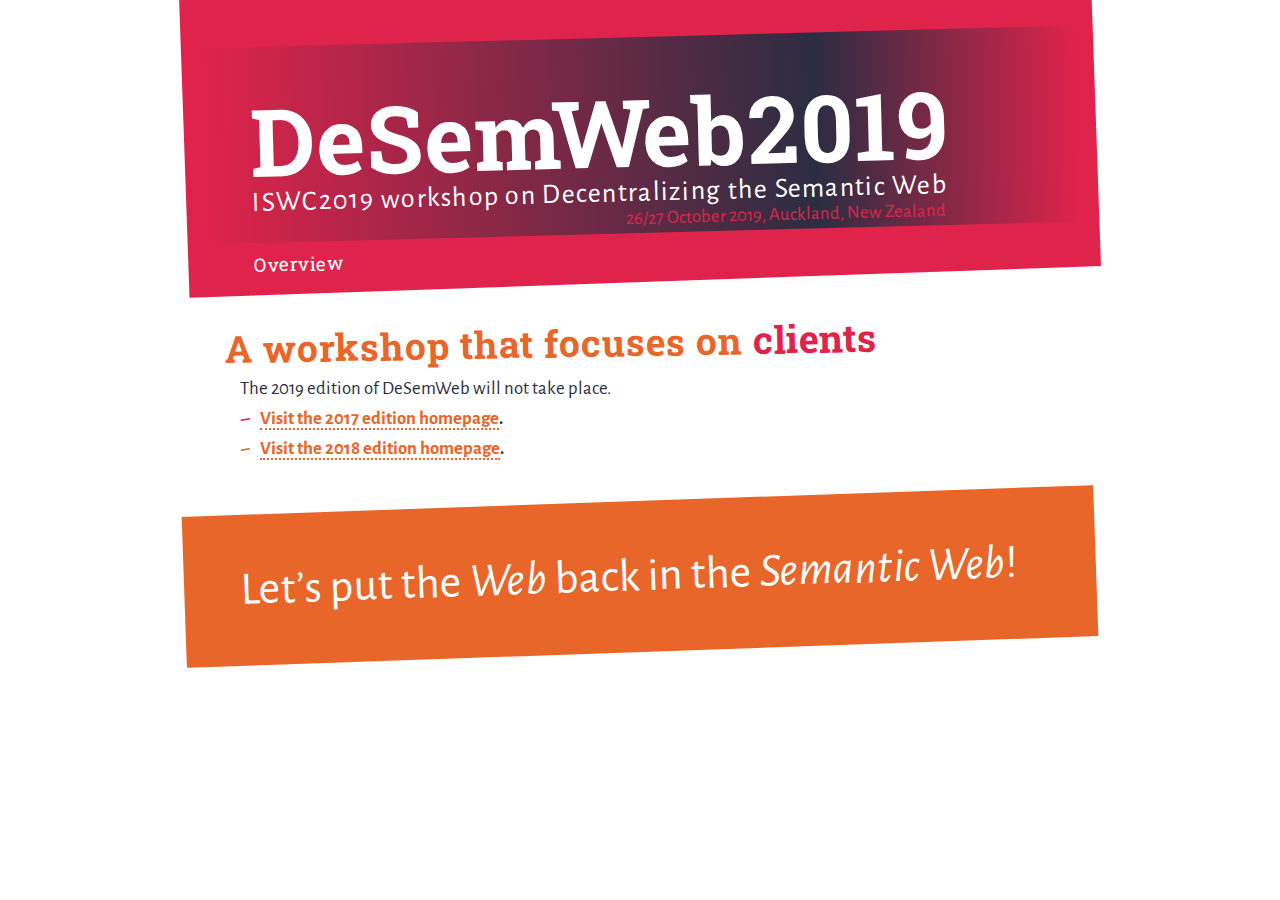
<file: index.html>
<!DOCTYPE HTML>
<html lang="en">
<head>

  <meta charset="utf-8">
  <title>DeSemWeb2019 - Overview</title>
  <link rel="stylesheet" href="styles/main.css">
  <link rel="stylesheet" href="//fonts.googleapis.com/css?family=Roboto+Slab:700%7CAlegreya+Sans:400,400i,700,700i">
  <meta name="viewport" content="width=device-width,initial-scale=1">
  
</head>
<body class="index">
  <header>
    <h1><a href="./">DeSe<span class="kern">mW</span>eb2019</a></h1>
    <p class="details">26/27 October 2019, Auckland, New Zealand</p>
    <p class="full"><a href="https://iswc2019.semanticweb.org/">ISWC2019</a> workshop on Decentralizing the Semantic Web</p>
    <nav>
      <ul>
        
        <li class="current"><a href="./">Overview</a></li>
        
      </ul>
    </nav>
  </header>
  <main>
    <h1 id="aworkshop-that-focuses-onclients">A workshop that focuses on <em>clients</em>
</h1>

<p>The 2019 edition of DeSemWeb will not take place.</p>

<ul>
  <li>
<a href="https://iswc2017.desemweb.org/">Visit the 2017 edition homepage</a>.</li>
  <li>
<a href="https://iswc2018.desemweb.org/">Visit the 2018 edition homepage</a>.</li>
</ul>

  </main>
  <footer>
    <p>Let’s put the <em>Web</em> back in the <em>Semantic Web</em>!</p>
  </footer>
</body>
</html>
</file>
<file: styles/main.css>
html,body,div,span,applet,object,iframe,h1,h2,h3,h4,h5,h6,p,blockquote,pre,a,abbr,acronym,address,big,cite,code,del,dfn,em,img,ins,kbd,q,s,samp,small,strike,strong,sub,sup,tt,var,b,u,i,center,dl,dt,dd,ol,ul,li,fieldset,form,label,legend,table,caption,tbody,tfoot,thead,tr,th,td,article,aside,canvas,details,embed,figure,figcaption,footer,header,hgroup,menu,nav,output,ruby,section,summary,time,mark,audio,video{margin:0;padding:0;border:0;font-size:100%;font:inherit;vertical-align:baseline}article,aside,details,figcaption,figure,footer,header,hgroup,menu,nav,section{display:block}body{line-height:1}ol,ul{list-style:none}blockquote,q{quotes:none}blockquote:before,blockquote:after,q:before,q:after{content:'';content:none}table{border-collapse:collapse;border-spacing:0}body{font:14pt/1.6 "Alegreya Sans",sans-serif;max-width:800px;margin:1em auto 0;padding:0 30px;color:#2b2d42}a{text-decoration:none}h1,h2,h3{font-family:"Roboto Slab",sans-serif;font-weight:bold;letter-spacing:1px}em{font-style:italic;font-size:1.02em;letter-spacing:.5px}em,em strong{color:#23ba67}strong{font-weight:bold;color:#e86629}header{position:relative;background:#e0234b;padding:3em 1em .5em;margin:-2em -3em 2em;-webkit-transform:rotate(-2deg);transform:rotate(-2deg)}header *{color:#fff}header>*{-webkit-transform:rotate(0.5deg);transform:rotate(0.5deg)}header h1{font-size:5em;margin:0;padding:.2em .5em .3em;background:-webkit-gradient(linear, right top, left top, from(transparent), color-stop(30%, #2b2d42), to(transparent));background:linear-gradient(to left, transparent 0%, #2b2d42 30%, transparent 100%)}header h1 .kern{letter-spacing:-.1em}header p.full{font-size:1.5em;letter-spacing:.1ex;margin:-2.2em 0 0 1.7em}header p.details{position:absolute;color:#e0234b;margin:-1.5em 0 0 22.5em}header h1 a:hover,header p a:hover{text-decoration:underline;-webkit-animation:blur .2s;animation:blur .2s}header nav ul{margin:1.3em 0 0 2.5em}header nav li{font-family:"Roboto Slab",sans-serif;letter-spacing:.5px;display:inline;margin-right:1.6em}header nav li a{color:#2b2d42}header nav li a:hover{color:#fff;-webkit-animation:blur .2s;animation:blur .2s}header nav li.current a{color:#fff}main a{font-weight:bold;color:#e86629;text-decoration:none;border-bottom:2px dotted}main a:hover{color:#e0234b;border-bottom-style:solid;-webkit-animation:blur .2s;animation:blur .2s}main p+p{margin-top:.5em}main h1,main h2{-webkit-transform:rotate(-1deg);transform:rotate(-1deg);margin:0.5em -15px 0.25em;line-height:1.2}main h1{font-size:2em;line-height:1.2}main h1,main h1 a{color:#e86629}main h1 em{font-style:normal;color:#e0234b}main h2{font-size:1.25em}main h2,main h2 a{color:#23ba67}main h3{margin-top:.5em}p+main ul,p+main ol{margin:0.5em 15px}main ul ul,main ul ol,main ol ul,main ol ol{margin:0 0 0 30px}main li{font-weight:bold;text-indent:-7.5px;margin-left:15px}main li:before{color:#23ba67;font-weight:bold;display:inline-block;margin-right:7.5px}main li:nth-child(3n+1):before{color:#e0234b}main li:nth-child(3n+2):before{color:#e86629}main ul li:before{content:'–';-webkit-transform:rotate(-10deg);transform:rotate(-10deg)}main ol{counter-reset:ol}main ol li:before{counter-increment:ol;content:counter(ol);-webkit-transform:rotate(-5deg);transform:rotate(-5deg)}main dl dt{font-weight:bold;float:left;clear:left}main dl dt:after{content:': '}main dl .authors{display:block;font-weight:normal}main blockquote{background:#23ba67;padding:1.5em 3em;margin:1.5em -3em 1em;-webkit-transform:rotate(1deg);transform:rotate(1deg)}main blockquote,main blockquote *{color:#fff}main blockquote>p{font-weight:bold;font-size:1.5em}main blockquote>footer{margin-top:.5em;font-style:italic;letter-spacing:.5px;font-size:1.1em;text-align:right}main blockquote>footer:before{content:"—"}body>footer{background:#e86629;padding:2em 3em;margin:2em -3em 0;-webkit-transform:rotate(-2deg);transform:rotate(-2deg)}body>footer p{font-size:2.5em}body>footer p,body>footer p *{color:#fff}body>footer:hover{-webkit-animation:blur .5s;animation:blur .5s}@-webkit-keyframes blur{0%{-webkit-filter:blur(0px);filter:blur(0px)}70%{-webkit-filter:blur(3px);filter:blur(3px)}100%{-webkit-filter:blur(0px);filter:blur(0px)}}@keyframes blur{0%{-webkit-filter:blur(0px);filter:blur(0px)}70%{-webkit-filter:blur(3px);filter:blur(3px)}100%{-webkit-filter:blur(0px);filter:blur(0px)}}img.profile{width:6em;float:right;margin-left:1em;border:5px solid #e0234b;background:#e0234b;-webkit-transform:rotate(-5deg);transform:rotate(-5deg)}.affiliation{display:inline;font-weight:bold}.email{display:inline;margin-left:1em}.email:before{content:"("}.email:after{content:")"}body.contributions .inline li{font-weight:normal}body.program dt{font-weight:normal;text-align:right;width:2em;float:left;clear:left}body.program dt:after{content:""}body.program dd{font-weight:bold;margin-left:3em}@media screen and (max-width: 800px){header{padding:2em 1em 1em}header h1{font-size:3em;padding:0 .5em .3em}header p.full{font-size:1em;letter-spacing:.1ex;margin:-2em 0 0 1.5em}header p.details{display:none}header nav{font-size:.85em}header nav ul{margin:1em 0 -.6em 2em}header nav li{margin-right:1.4em;letter-spacing:0}}@media screen and (max-width: 600px){body{font-size:12pt}}@media screen and (max-width: 500px){header{margin-bottom:0}header h1{margin:0;padding:0 .5em;font-size:2em}header p.full{display:none}main blockquote p{font-size:1.2em}}
</file>
